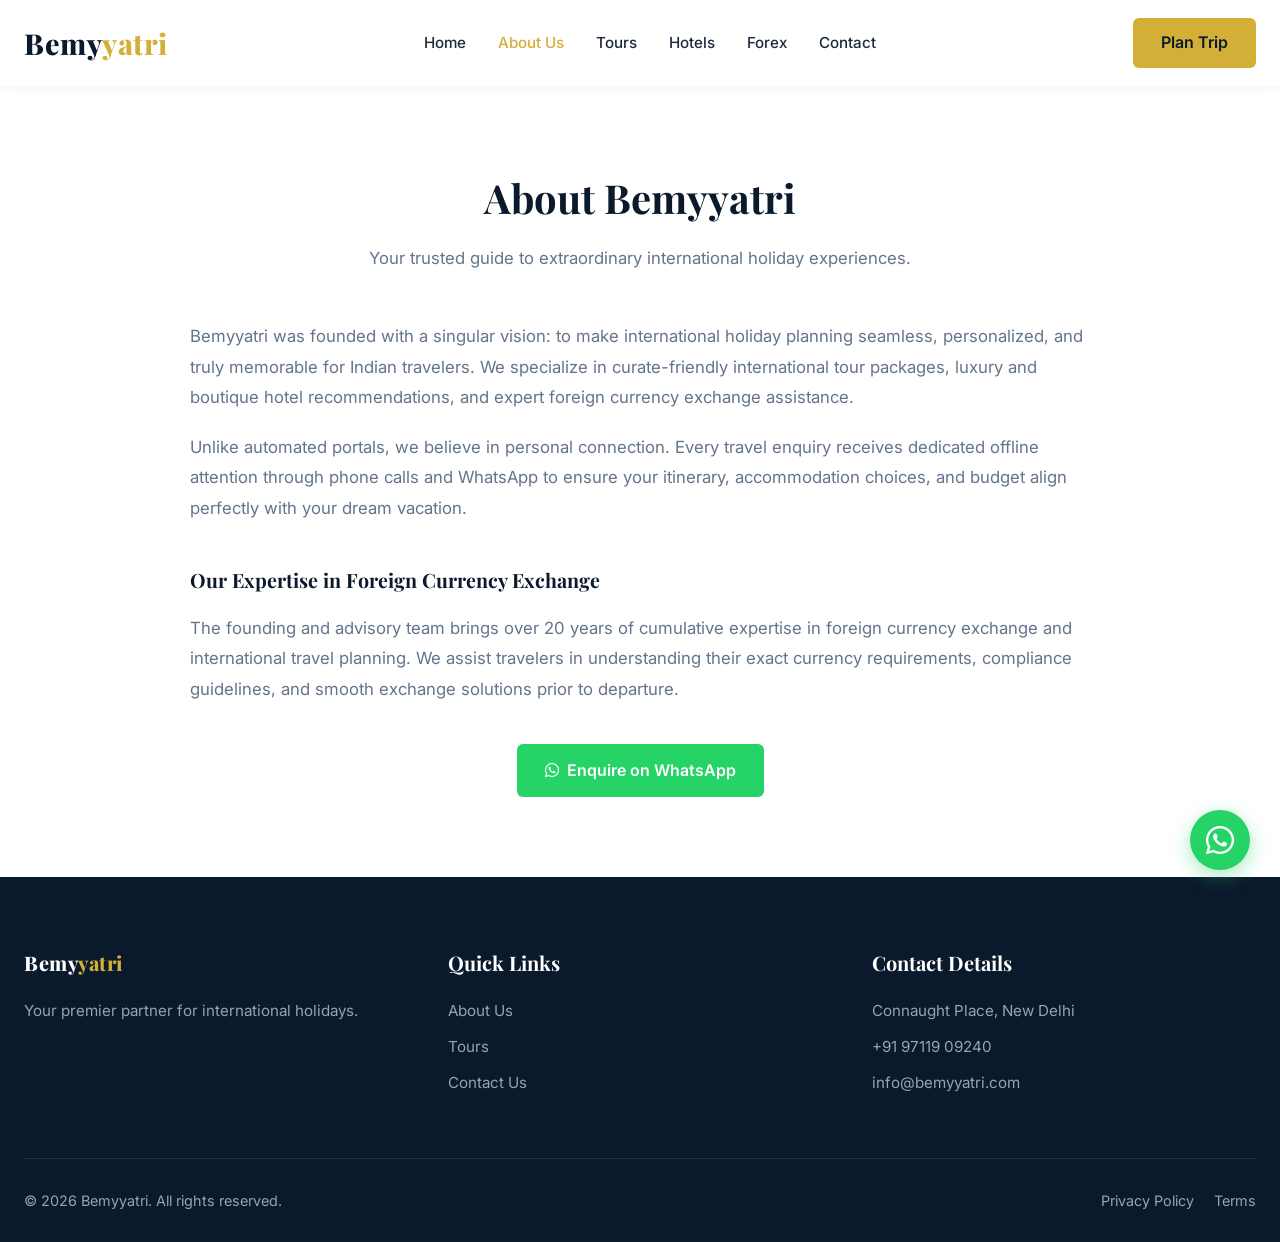
<file: about.html>
<!DOCTYPE html>
<html lang="en">
<head>
    <meta charset="UTF-8">
    <meta name="viewport" content="width=device-width, initial-scale=1.0">
    <title>About Us | Bemyyatri</title>
    <meta name="description" content="Learn more about Bemyyatri, our international travel planning expertise, and our 20+ years of collective experience in foreign currency exchange assistance.">
    <link rel="canonical" href="https://www.bemyyatri.com/about.html">
    <link rel="stylesheet" href="css/style.css">
    <link rel="stylesheet" href="https://cdnjs.cloudflare.com/ajax/libs/font-awesome/6.4.0/css/all.min.css">
    <link href="https://fonts.googleapis.com/css2?family=Inter:wght@400;500;600;700&family=Playfair+Display:wght@600;700;800&display=swap" rel="stylesheet">
</head>
<body>
    <header>
        <nav class="navbar">
            <a href="index.html" class="logo">Bemy<span>yatri</span></a>
            <ul class="nav-links">
                <li><a href="index.html">Home</a></li>
                <li><a href="about.html" class="active">About Us</a></li>
                <li><a href="tours.html">Tours</a></li>
                <li><a href="hotels.html">Hotels</a></li>
                <li><a href="forex.html">Forex</a></li>
                <li><a href="contact.html">Contact</a></li>
            </ul>
            <div class="nav-cta">
                <a href="booking.html" class="btn btn-primary">Plan Trip</a>
                <button class="mobile-menu-btn" id="menuBtn"><i class="fas fa-bars"></i></button>
            </div>
        </nav>
    </header>

    <section>
        <div class="section-header">
            <h2>About Bemyyatri</h2>
            <p>Your trusted guide to extraordinary international holiday experiences.</p>
        </div>
        <div style="max-width: 900px; margin: 0 auto; font-size: 1.05rem; color: var(--text-muted); line-height: 1.8;">
            <p style="margin-bottom: 20px;">Bemyyatri was founded with a singular vision: to make international holiday planning seamless, personalized, and truly memorable for Indian travelers. We specialize in curate-friendly international tour packages, luxury and boutique hotel recommendations, and expert foreign currency exchange assistance.</p>
            <p style="margin-bottom: 20px;">Unlike automated portals, we believe in personal connection. Every travel enquiry receives dedicated offline attention through phone calls and WhatsApp to ensure your itinerary, accommodation choices, and budget align perfectly with your dream vacation.</p>
            <h3 style="margin-top: 40px; margin-bottom: 15px; color: var(--primary-navy);">Our Expertise in Foreign Currency Exchange</h3>
            <p style="margin-bottom: 20px;">The founding and advisory team brings over 20 years of cumulative expertise in foreign currency exchange and international travel planning. We assist travelers in understanding their exact currency requirements, compliance guidelines, and smooth exchange solutions prior to departure.</p>
            <div style="margin-top: 40px; text-align: center;">
                <a href="https://wa.me/919711909240?text=Hello%20Bemyyatri,%20I%20would%20like%20to%20know%20more%20about%20your%20travel%20services." class="btn btn-whatsapp" target="_blank"><i class="fab fa-whatsapp"></i> Enquire on WhatsApp</a>
            </div>
        </div>
    </section>

    <footer>
        <div class="footer-grid">
            <div class="footer-col"><h3 class="logo" style="color:var(--white);">Bemy<span>yatri</span></h3><p>Your premier partner for international holidays.</p></div>
            <div class="footer-col"><h3>Quick Links</h3><ul><li><a href="about.html">About Us</a></li><li><a href="tours.html">Tours</a></li><li><a href="contact.html">Contact Us</a></li></ul></div>
            <div class="footer-col"><h3>Contact Details</h3><p>Connaught Place, New Delhi</p><p>+91 97119 09240</p><p>info@bemyyatri.com</p></div>
        </div>
        <div class="footer-bottom"><p>&copy; 2026 Bemyyatri. All rights reserved.</p><div class="footer-links-inline"><a href="privacy-policy.html">Privacy Policy</a><a href="terms-and-conditions.html">Terms</a></div></div>
    </footer>
    <a href="https://wa.me/919711909240" class="floating-whatsapp" target="_blank"><i class="fab fa-whatsapp"></i></a>
    <script src="js/config.js"></script><script src="js/main.js"></script>
</body>
</html>
</file>
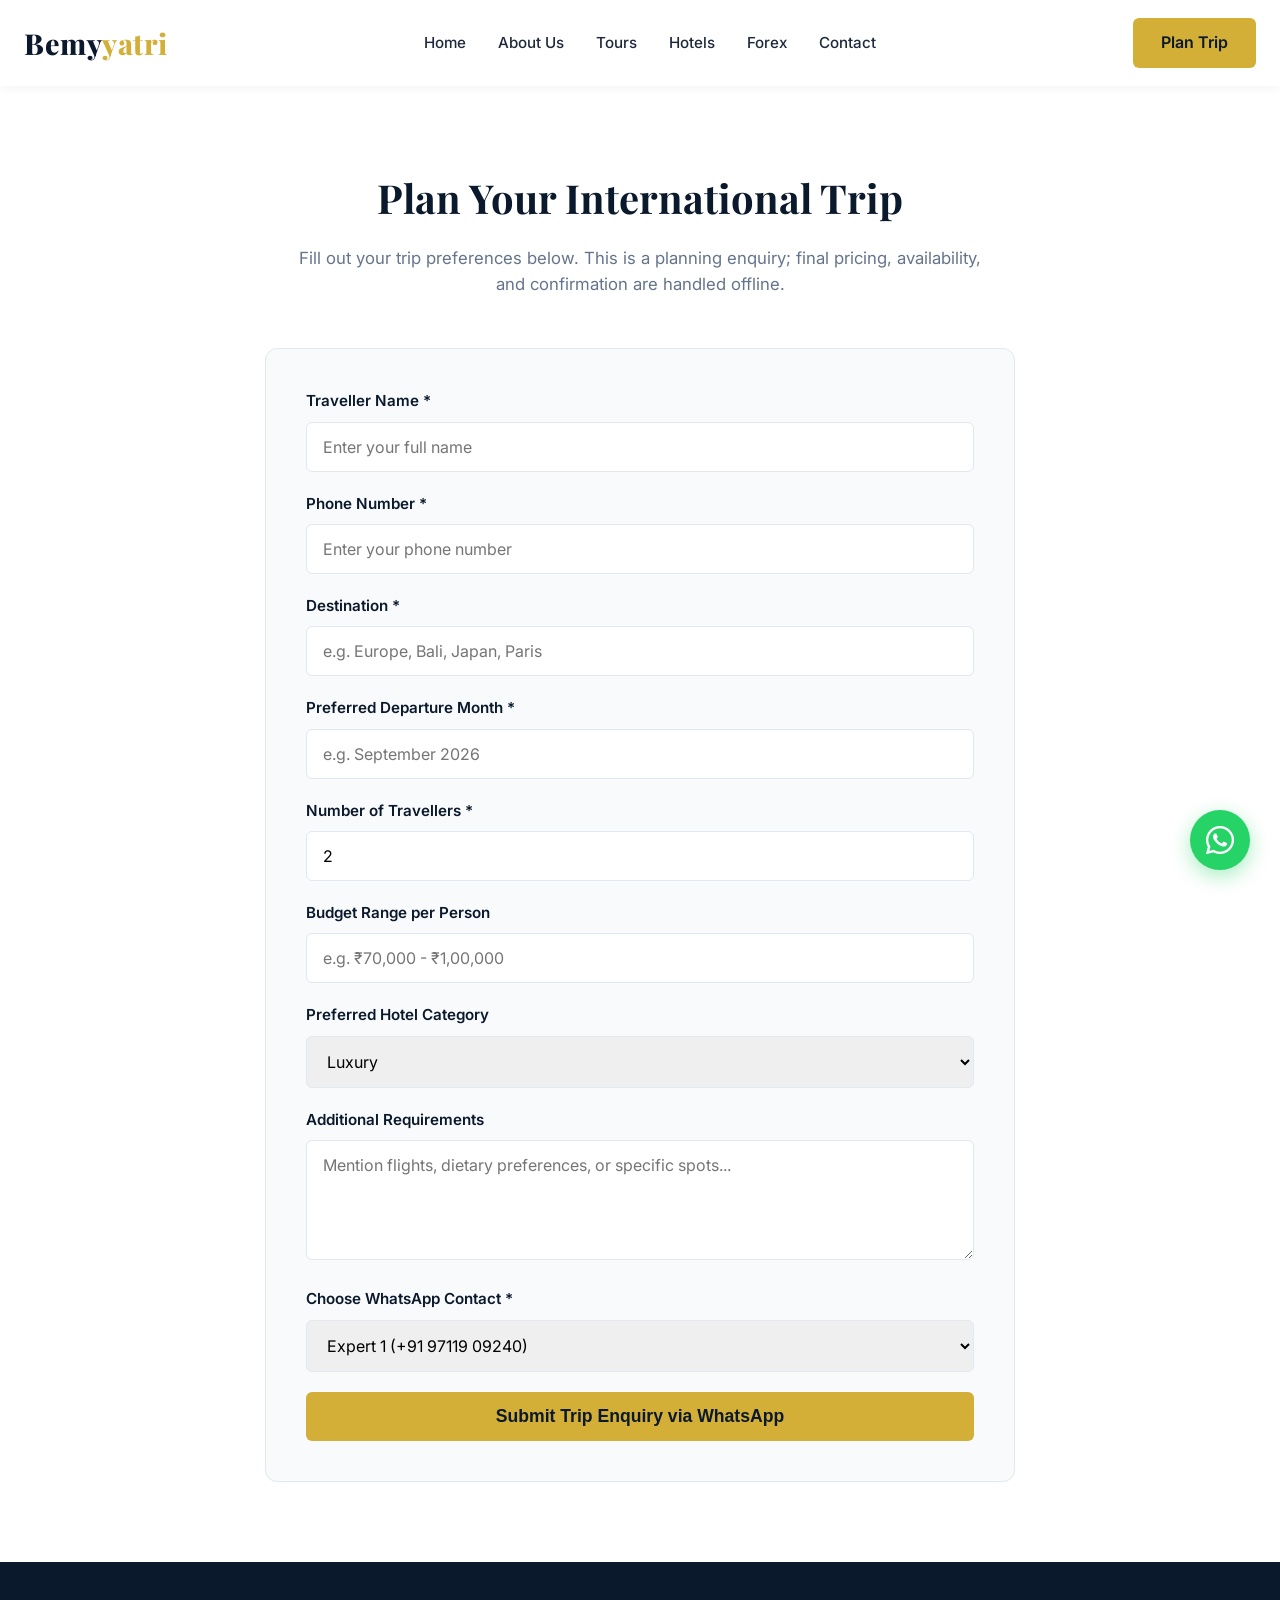
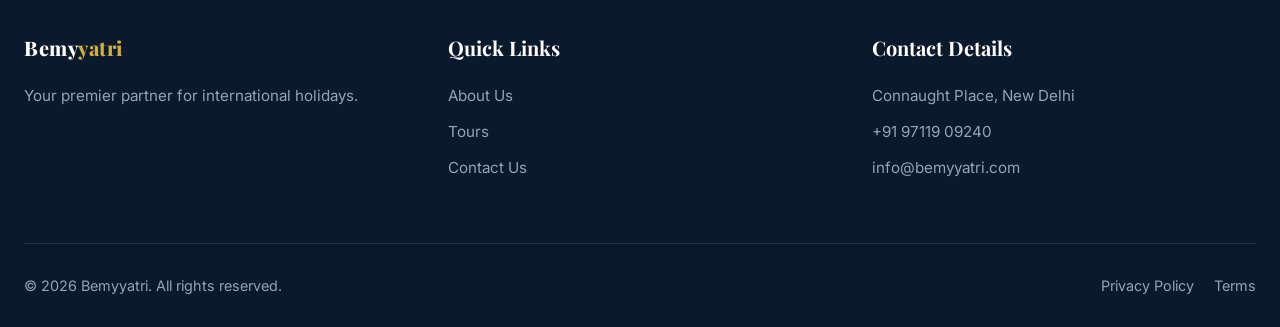
<file: booking.html>
<!DOCTYPE html>
<html lang="en">
<head>
    <meta charset="UTF-8">
    <meta name="viewport" content="width=device-width, initial-scale=1.0">
    <title>Plan Your Trip | Bemyyatri</title>
    <meta name="description" content="Submit your trip planning enquiry to Bemyyatri. Customized international holiday packages and hotel recommendations.">
    <link rel="canonical" href="https://www.bemyyatri.com/booking.html">
    <link rel="stylesheet" href="css/style.css">
    <link rel="stylesheet" href="https://cdnjs.cloudflare.com/ajax/libs/font-awesome/6.4.0/css/all.min.css">
    <link href="https://fonts.googleapis.com/css2?family=Inter:wght@400;500;600;700&family=Playfair+Display:wght@600;700;800&display=swap" rel="stylesheet">
</head>
<body>
    <header>
        <nav class="navbar">
            <a href="index.html" class="logo">Bemy<span>yatri</span></a>
            <ul class="nav-links">
                <li><a href="index.html">Home</a></li>
                <li><a href="about.html">About Us</a></li>
                <li><a href="tours.html">Tours</a></li>
                <li><a href="hotels.html">Hotels</a></li>
                <li><a href="forex.html">Forex</a></li>
                <li><a href="contact.html">Contact</a></li>
            </ul>
            <div class="nav-cta">
                <a href="booking.html" class="btn btn-primary active">Plan Trip</a>
                <button class="mobile-menu-btn" id="menuBtn"><i class="fas fa-bars"></i></button>
            </div>
        </nav>
    </header>

    <section>
        <div class="section-header">
            <h2>Plan Your International Trip</h2>
            <p>Fill out your trip preferences below. This is a planning enquiry; final pricing, availability, and confirmation are handled offline.</p>
        </div>
        <div style="max-width: 750px; margin: 0 auto; background: var(--light-bg); padding: 40px; border-radius: 12px; border: 1px solid var(--border-color);">
            <form id="bookingForm">
                <div class="form-group">
                    <label for="bName">Traveller Name *</label>
                    <input type="text" id="bName" class="form-control" required placeholder="Enter your full name">
                </div>
                <div class="form-group">
                    <label for="bPhone">Phone Number *</label>
                    <input type="tel" id="bPhone" class="form-control" required placeholder="Enter your phone number">
                </div>
                <div class="form-group">
                    <label for="bDestination">Destination *</label>
                    <input type="text" id="bDestination" class="form-control" required placeholder="e.g. Europe, Bali, Japan, Paris">
                </div>
                <div class="form-group">
                    <label for="bMonth">Preferred Departure Month *</label>
                    <input type="text" id="bMonth" class="form-control" required placeholder="e.g. September 2026">
                </div>
                <div class="form-group">
                    <label for="bTravellers">Number of Travellers *</label>
                    <input type="number" id="bTravellers" class="form-control" required min="1" value="2">
                </div>
                <div class="form-group">
                    <label for="bBudget">Budget Range per Person</label>
                    <input type="text" id="bBudget" class="form-control" placeholder="e.g. ₹70,000 - ₹1,00,000">
                </div>
                <div class="form-group">
                    <label for="bHotel">Preferred Hotel Category</label>
                    <select id="bHotel" class="form-control">
                        <option value="Luxury">Luxury</option>
                        <option value="Boutique">Boutique</option>
                        <option value="Family-Friendly">Family-Friendly</option>
                        <option value="Standard / Budget">Standard / Budget</option>
                    </select>
                </div>
                <div class="form-group">
                    <label for="bReq">Additional Requirements</label>
                    <textarea id="bReq" class="form-control" placeholder="Mention flights, dietary preferences, or specific spots..."></textarea>
                </div>
                <div class="form-group">
                    <label for="bWhatsappNum">Choose WhatsApp Contact *</label>
                    <select id="bWhatsappNum" class="form-control">
                        <option value="919711909240">Expert 1 (+91 97119 09240)</option>
                        <option value="919873353560">Expert 2 (+91 98733 53560)</option>
                    </select>
                </div>
                <button type="submit" class="btn btn-primary" style="width: 100%; font-size: 1.1rem; padding: 14px;">Submit Trip Enquiry via WhatsApp</button>
            </form>
        </div>
    </section>

    <footer>
        <div class="footer-grid">
            <div class="footer-col"><h3 class="logo" style="color:var(--white);">Bemy<span>yatri</span></h3><p>Your premier partner for international holidays.</p></div>
            <div class="footer-col"><h3>Quick Links</h3><ul><li><a href="about.html">About Us</a></li><li><a href="tours.html">Tours</a></li><li><a href="contact.html">Contact Us</a></li></ul></div>
            <div class="footer-col"><h3>Contact Details</h3><p>Connaught Place, New Delhi</p><p>+91 97119 09240</p><p>info@bemyyatri.com</p></div>
        </div>
        <div class="footer-bottom"><p>&copy; 2026 Bemyyatri. All rights reserved.</p><div class="footer-links-inline"><a href="privacy-policy.html">Privacy Policy</a><a href="terms-and-conditions.html">Terms</a></div></div>
    </footer>
    <a href="https://wa.me/919711909240" class="floating-whatsapp" target="_blank"><i class="fab fa-whatsapp"></i></a>

    <script src="js/config.js"></script>
    <script>
        document.getElementById("bookingForm").addEventListener("submit", function(e) {
            e.preventDefault();
            const name = document.getElementById("bName").value.trim();
            const phone = document.getElementById("bPhone").value.trim();
            const destination = document.getElementById("bDestination").value.trim();
            const month = document.getElementById("bMonth").value.trim();
            const travellers = document.getElementById("bTravellers").value.trim();
            const budget = document.getElementById("bBudget").value.trim() || "Flexible";
            const hotel = document.getElementById("bHotel").value;
            const req = document.getElementById("bReq").value.trim() || "None";
            const waNumber = document.getElementById("bWhatsappNum").value;

            if(!name || !phone || !destination || !month || !travellers) {
                alert("Please fill in all required fields.");
                return;
            }

            const text = `Hello Bemyyatri, I am interested in planning an international trip.\n\nName: ${name}\nPhone: ${phone}\nDestination: ${destination}\nTravel Month: ${month}\nTravellers: ${travellers}\nBudget: ${budget}\nHotel Category: ${hotel}\nAdditional Requirements: ${req}\n\nPlease contact me with more information.`;
            const url = `https://wa.me/${waNumber}?text=${encodeURIComponent(text)}`;
            window.open(url, '_blank');
        });
    </script>
    <script src="js/main.js"></script>
</body>
</html>
</file>
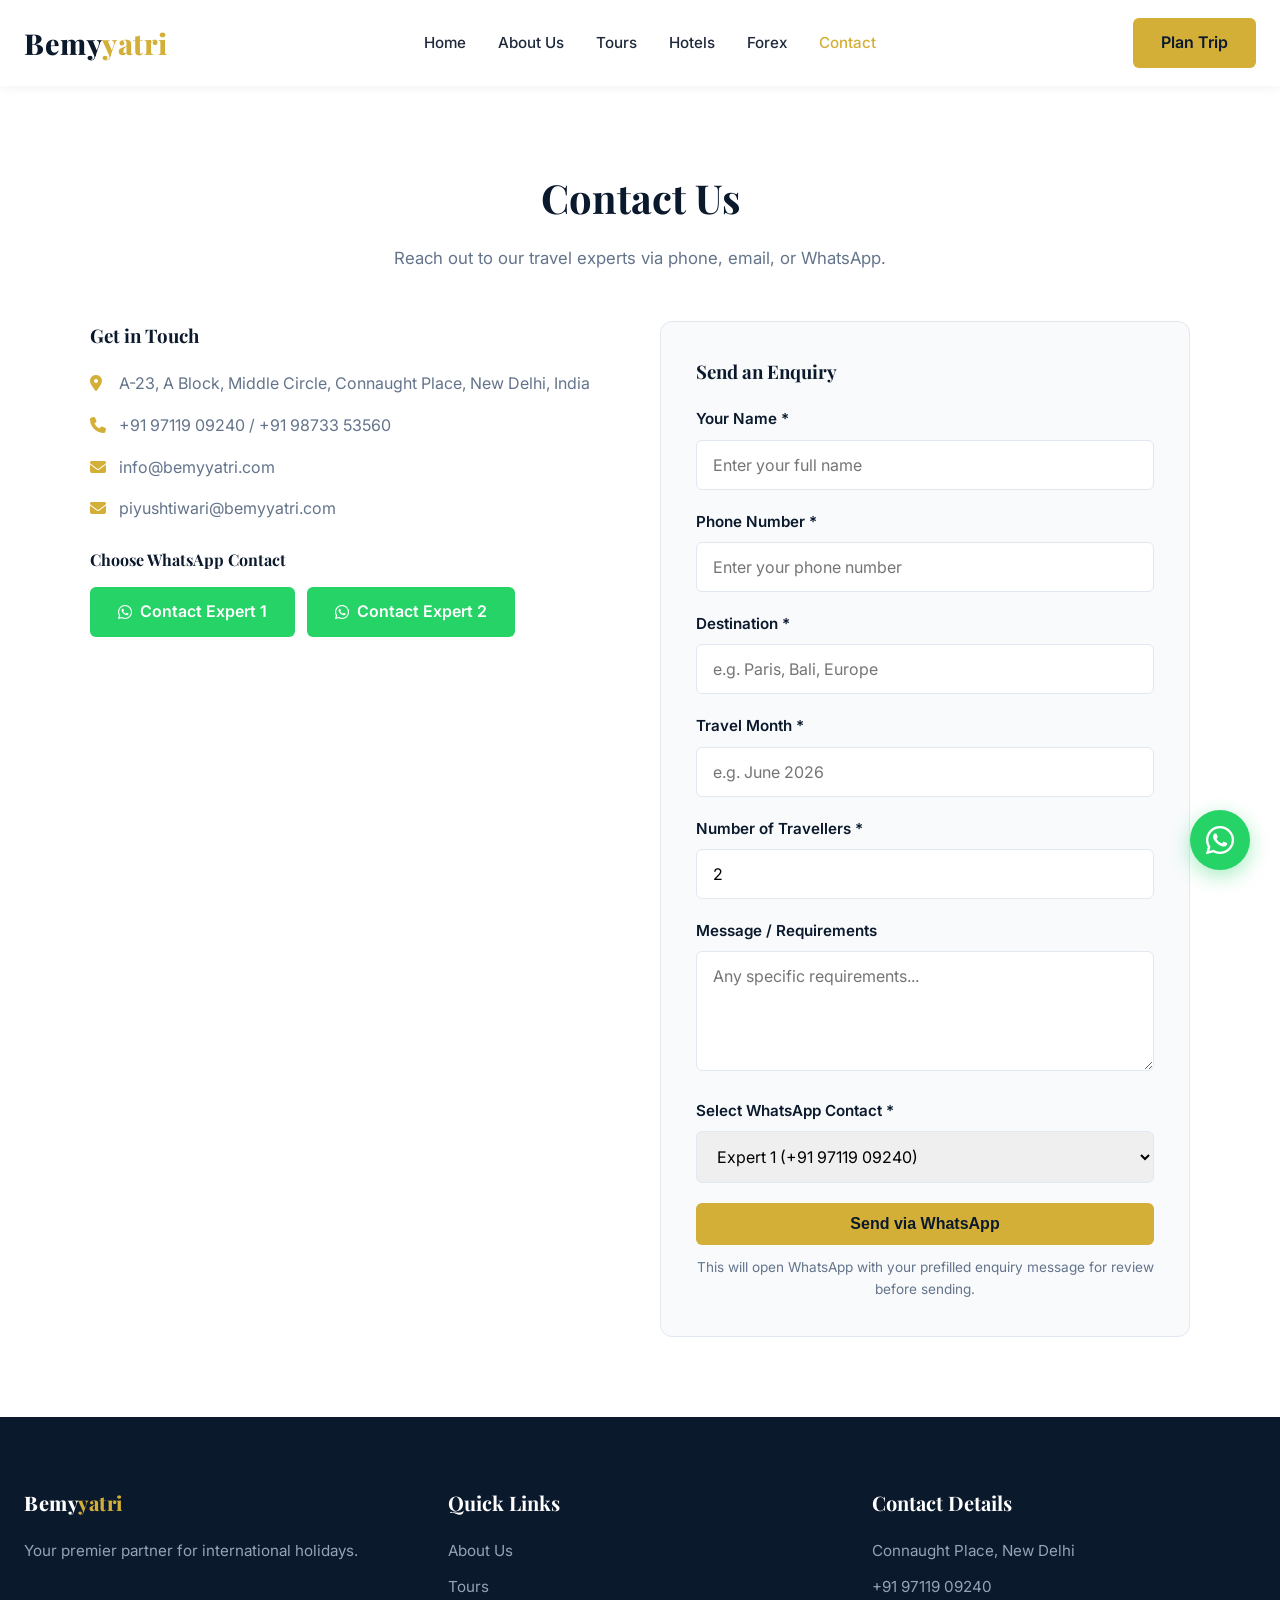
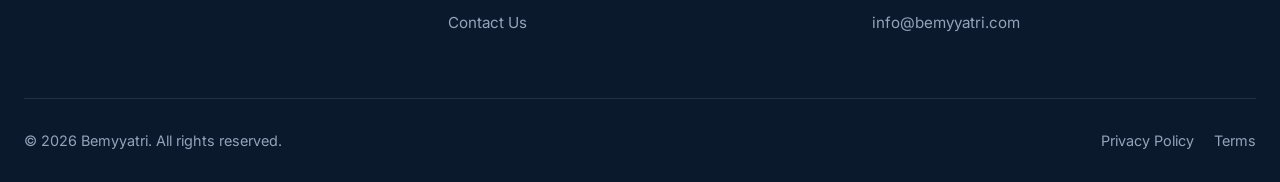
<file: contact.html>
<!DOCTYPE html>
<html lang="en">
<head>
    <meta charset="UTF-8">
    <meta name="viewport" content="width=device-width, initial-scale=1.0">
    <title>Contact Us | Bemyyatri</title>
    <meta name="description" content="Get in touch with Bemyyatri for international travel planning, holiday packages, and forex assistance. Connaught Place, New Delhi.">
    <link rel="canonical" href="https://www.bemyyatri.com/contact.html">
    <link rel="stylesheet" href="css/style.css">
    <link rel="stylesheet" href="https://cdnjs.cloudflare.com/ajax/libs/font-awesome/6.4.0/css/all.min.css">
    <link href="https://fonts.googleapis.com/css2?family=Inter:wght@400;500;600;700&family=Playfair+Display:wght@600;700;800&display=swap" rel="stylesheet">
</head>
<body>
    <header>
        <nav class="navbar">
            <a href="index.html" class="logo">Bemy<span>yatri</span></a>
            <ul class="nav-links">
                <li><a href="index.html">Home</a></li>
                <li><a href="about.html">About Us</a></li>
                <li><a href="tours.html">Tours</a></li>
                <li><a href="hotels.html">Hotels</a></li>
                <li><a href="forex.html">Forex</a></li>
                <li><a href="contact.html" class="active">Contact</a></li>
            </ul>
            <div class="nav-cta">
                <a href="booking.html" class="btn btn-primary">Plan Trip</a>
                <button class="mobile-menu-btn" id="menuBtn"><i class="fas fa-bars"></i></button>
            </div>
        </nav>
    </header>

    <section>
        <div class="section-header">
            <h2>Contact Us</h2>
            <p>Reach out to our travel experts via phone, email, or WhatsApp.</p>
        </div>
        <div style="display: grid; grid-template-columns: repeat(auto-fit, minmax(320px, 1fr)); gap: 40px; max-width: 1100px; margin: 0 auto;">
            <div>
                <h3 style="margin-bottom: 20px;">Get in Touch</h3>
                <p style="color: var(--text-muted); margin-bottom: 16px;"><i class="fas fa-map-marker-alt" style="color: var(--accent-gold); width: 25px;"></i> A-23, A Block, Middle Circle, Connaught Place, New Delhi, India</p>
                <p style="color: var(--text-muted); margin-bottom: 16px;"><i class="fas fa-phone" style="color: var(--accent-gold); width: 25px;"></i> <a href="tel:+919711909240">+91 97119 09240</a> / <a href="tel:+919873353560">+91 98733 53560</a></p>
                <p style="color: var(--text-muted); margin-bottom: 16px;"><i class="fas fa-envelope" style="color: var(--accent-gold); width: 25px;"></i> <a href="mailto:info@bemyyatri.com">info@bemyyatri.com</a></p>
                <p style="color: var(--text-muted); margin-bottom: 25px;"><i class="fas fa-envelope" style="color: var(--accent-gold); width: 25px;"></i> <a href="mailto:piyushtiwari@bemyyatri.com">piyushtiwari@bemyyatri.com</a></p>
                
                <h4 style="margin-bottom: 15px;">Choose WhatsApp Contact</h4>
                <div style="display: flex; gap: 12px; flex-wrap: wrap;">
                    <a href="https://wa.me/919711909240?text=Hello%20Bemyyatri,%20I%20would%20like%20to%20connect." class="btn btn-whatsapp" target="_blank"><i class="fab fa-whatsapp"></i> Contact Expert 1</a>
                    <a href="https://wa.me/919873353560?text=Hello%20Bemyyatri,%20I%20would%20like%20to%20connect." class="btn btn-whatsapp" target="_blank"><i class="fab fa-whatsapp"></i> Contact Expert 2</a>
                </div>
            </div>

            <div style="background: var(--light-bg); padding: 35px; border-radius: 12px; border: 1px solid var(--border-color);">
                <h3 style="margin-bottom: 20px;">Send an Enquiry</h3>
                <form id="contactForm">
                    <div class="form-group">
                        <label for="cName">Your Name *</label>
                        <input type="text" id="cName" class="form-control" required placeholder="Enter your full name">
                    </div>
                    <div class="form-group">
                        <label for="cPhone">Phone Number *</label>
                        <input type="tel" id="cPhone" class="form-control" required placeholder="Enter your phone number">
                    </div>
                    <div class="form-group">
                        <label for="cDestination">Destination *</label>
                        <input type="text" id="cDestination" class="form-control" required placeholder="e.g. Paris, Bali, Europe">
                    </div>
                    <div class="form-group">
                        <label for="cMonth">Travel Month *</label>
                        <input type="text" id="cMonth" class="form-control" required placeholder="e.g. June 2026">
                    </div>
                    <div class="form-group">
                        <label for="cTravellers">Number of Travellers *</label>
                        <input type="number" id="cTravellers" class="form-control" required min="1" value="2">
                    </div>
                    <div class="form-group">
                        <label for="cMessage">Message / Requirements</label>
                        <textarea id="cMessage" class="form-control" placeholder="Any specific requirements..."></textarea>
                    </div>
                    <div class="form-group">
                        <label for="cWhatsappNum">Select WhatsApp Contact *</label>
                        <select id="cWhatsappNum" class="form-control">
                            <option value="919711909240">Expert 1 (+91 97119 09240)</option>
                            <option value="919873353560">Expert 2 (+91 98733 53560)</option>
                        </select>
                    </div>
                    <button type="submit" class="btn btn-primary" style="width: 100%;">Send via WhatsApp</button>
                    <p style="font-size: 0.85rem; color: var(--text-muted); margin-top: 12px; text-align: center;">This will open WhatsApp with your prefilled enquiry message for review before sending.</p>
                </form>
            </div>
        </div>
    </section>

    <footer>
        <div class="footer-grid">
            <div class="footer-col"><h3 class="logo" style="color:var(--white);">Bemy<span>yatri</span></h3><p>Your premier partner for international holidays.</p></div>
            <div class="footer-col"><h3>Quick Links</h3><ul><li><a href="about.html">About Us</a></li><li><a href="tours.html">Tours</a></li><li><a href="contact.html">Contact Us</a></li></ul></div>
            <div class="footer-col"><h3>Contact Details</h3><p>Connaught Place, New Delhi</p><p>+91 97119 09240</p><p>info@bemyyatri.com</p></div>
        </div>
        <div class="footer-bottom"><p>&copy; 2026 Bemyyatri. All rights reserved.</p><div class="footer-links-inline"><a href="privacy-policy.html">Privacy Policy</a><a href="terms-and-conditions.html">Terms</a></div></div>
    </footer>
    <a href="https://wa.me/919711909240" class="floating-whatsapp" target="_blank"><i class="fab fa-whatsapp"></i></a>

    <script src="js/config.js"></script>
    <script>
        document.getElementById("contactForm").addEventListener("submit", function(e) {
            e.preventDefault();
            const name = document.getElementById("cName").value.trim();
            const phone = document.getElementById("cPhone").value.trim();
            const destination = document.getElementById("cDestination").value.trim();
            const month = document.getElementById("cMonth").value.trim();
            const travellers = document.getElementById("cTravellers").value.trim();
            const message = document.getElementById("cMessage").value.trim();
            const waNumber = document.getElementById("cWhatsappNum").value;

            if(!name || !phone || !destination || !month || !travellers) {
                alert("Please fill in all required fields.");
                return;
            }

            const text = `Hello Bemyyatri, I am interested in planning an international trip.\n\nName: ${name}\nPhone: ${phone}\nDestination: ${destination}\nTravel Month: ${month}\nTravellers: ${travellers}\nMessage: ${message || 'None'}\n\nPlease contact me with more information.`;
            const url = `https://wa.me/${waNumber}?text=${encodeURIComponent(text)}`;
            window.open(url, '_blank');
        });
    </script>
    <script src="js/main.js"></script>
</body>
</html>
</file>
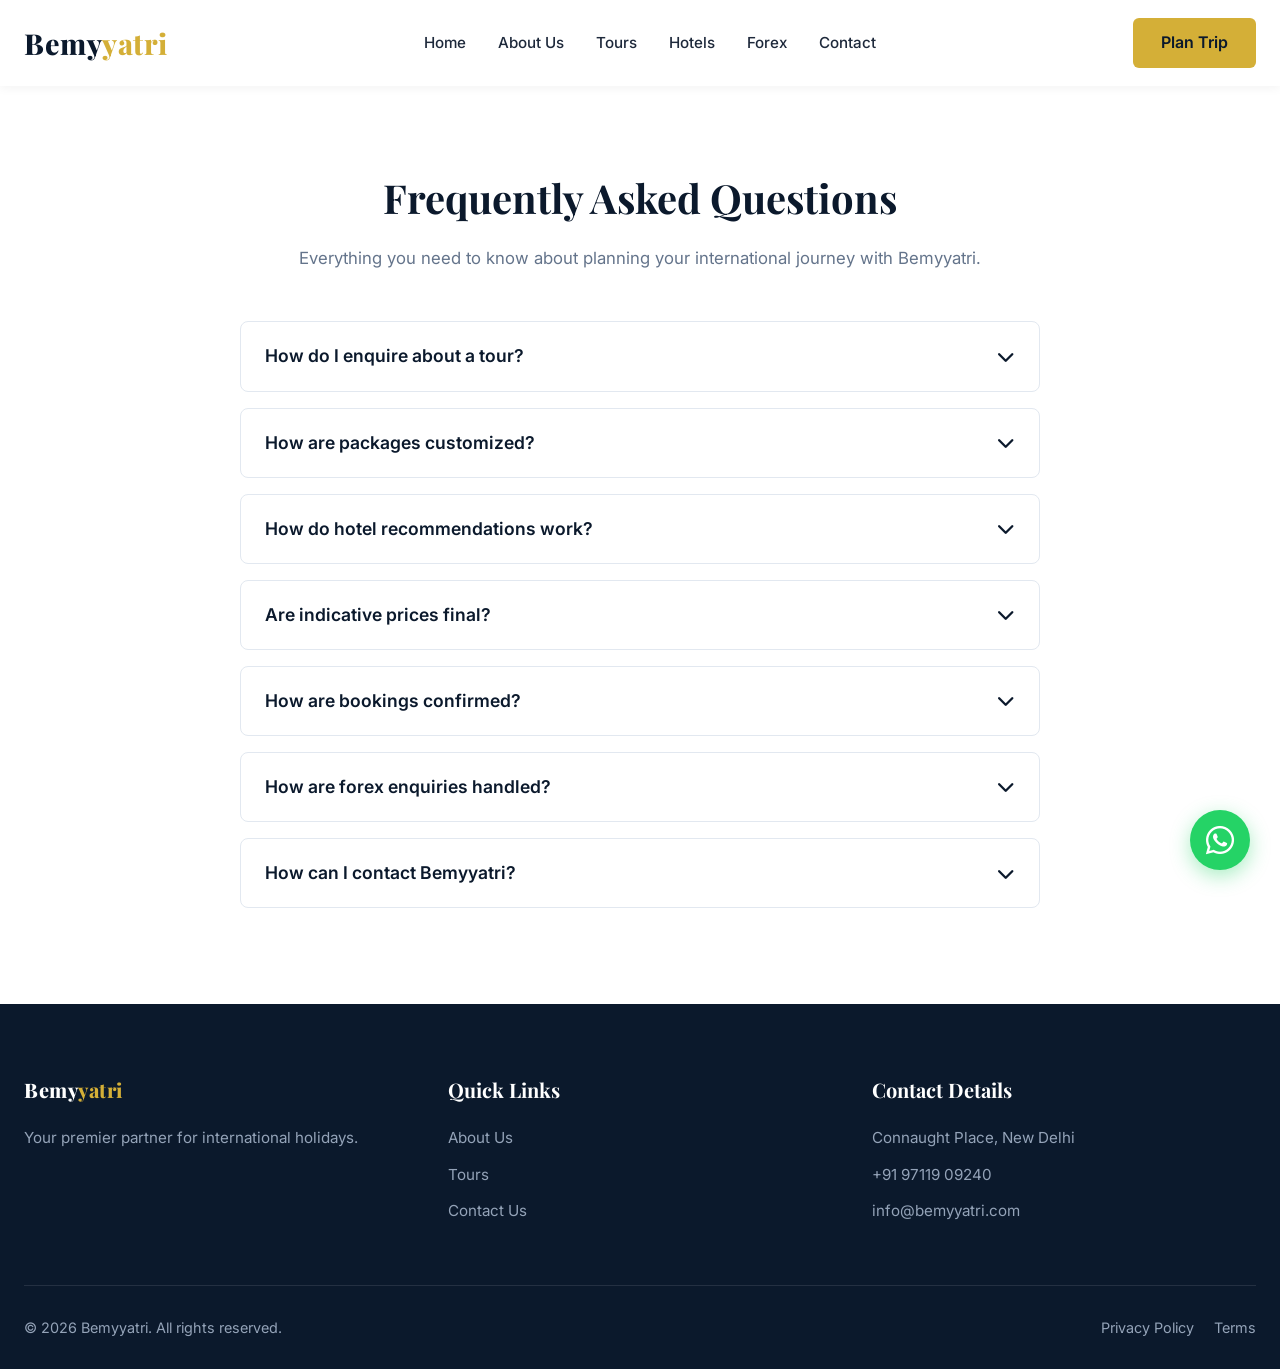
<file: faq.html>
<!DOCTYPE html>
<html lang="en">
<head>
    <meta charset="UTF-8">
    <meta name="viewport" content="width=device-width, initial-scale=1.0">
    <title>Frequently Asked Questions | Bemyyatri</title>
    <meta name="description" content="Find answers to common questions regarding tour enquiries, custom packages, hotel recommendations, and forex assistance at Bemyyatri.">
    <link rel="canonical" href="https://www.bemyyatri.com/faq.html">
    <link rel="stylesheet" href="css/style.css">
    <link rel="stylesheet" href="https://cdnjs.cloudflare.com/ajax/libs/font-awesome/6.4.0/css/all.min.css">
    <link href="https://fonts.googleapis.com/css2?family=Inter:wght@400;500;600;700&family=Playfair+Display:wght@600;700;800&display=swap" rel="stylesheet">
</head>
<body>
    <header>
        <nav class="navbar">
            <a href="index.html" class="logo">Bemy<span>yatri</span></a>
            <ul class="nav-links">
                <li><a href="index.html">Home</a></li>
                <li><a href="about.html">About Us</a></li>
                <li><a href="tours.html">Tours</a></li>
                <li><a href="hotels.html">Hotels</a></li>
                <li><a href="forex.html">Forex</a></li>
                <li><a href="contact.html">Contact</a></li>
            </ul>
            <div class="nav-cta">
                <a href="booking.html" class="btn btn-primary">Plan Trip</a>
                <button class="mobile-menu-btn" id="menuBtn"><i class="fas fa-bars"></i></button>
            </div>
        </nav>
    </header>

    <section>
        <div class="section-header">
            <h2>Frequently Asked Questions</h2>
            <p>Everything you need to know about planning your international journey with Bemyyatri.</p>
        </div>
        <div class="accordion">
            <div class="accordion-item">
                <div class="accordion-header">How do I enquire about a tour? <i class="fas fa-chevron-down"></i></div>
                <div class="accordion-body">You can click the "Enquire on WhatsApp" button on any tour package or fill out our trip planning form to send your details directly to our travel experts.</div>
            </div>
            <div class="accordion-item">
                <div class="accordion-header">How are packages customized? <i class="fas fa-chevron-down"></i></div>
                <div class="accordion-body">All our sample itineraries serve as a starting point. When you connect with us on WhatsApp or phone, we tailor the dates, destinations, activities, and hotels according to your exact preferences.</div>
            </div>
            <div class="accordion-item">
                <div class="accordion-header">How do hotel recommendations work? <i class="fas fa-chevron-down"></i></div>
                <div class="accordion-body">We recommend luxury, boutique, and family-friendly hotels based on your destination and budget. Availability and rates are confirmed offline during consultation.</div>
            </div>
            <div class="accordion-item">
                <div class="accordion-header">Are indicative prices final? <i class="fas fa-chevron-down"></i></div>
                <div class="accordion-body">No, prices shown on the website are indicative starting estimates. Final pricing depends on seasonal rates, flight costs, and customized inclusions.</div>
            </div>
            <div class="accordion-item">
                <div class="accordion-header">How are bookings confirmed? <i class="fas fa-chevron-down"></i></div>
                <div class="accordion-body">All bookings, payment arrangements, and confirmations are handled securely and directly offline through phone calls and WhatsApp communication.</div>
            </div>
            <div class="accordion-item">
                <div class="accordion-header">How are forex enquiries handled? <i class="fas fa-chevron-down"></i></div>
                <div class="accordion-body">Our team provides expert guidance on foreign currency exchange requirements, backed by over 20 years of collective experience, subject to offline verification.</div>
            </div>
            <div class="accordion-item">
                <div class="accordion-header">How can I contact Bemyyatri? <i class="fas fa-chevron-down"></i></div>
                <div class="accordion-body">You can reach us at our Connaught Place office in New Delhi, call us at +91 97119 09240 / +91 98733 53560, email us, or message us on WhatsApp anytime.</div>
            </div>
        </div>
    </section>

    <footer>
        <div class="footer-grid">
            <div class="footer-col"><h3 class="logo" style="color:var(--white);">Bemy<span>yatri</span></h3><p>Your premier partner for international holidays.</p></div>
            <div class="footer-col"><h3>Quick Links</h3><ul><li><a href="about.html">About Us</a></li><li><a href="tours.html">Tours</a></li><li><a href="contact.html">Contact Us</a></li></ul></div>
            <div class="footer-col"><h3>Contact Details</h3><p>Connaught Place, New Delhi</p><p>+91 97119 09240</p><p>info@bemyyatri.com</p></div>
        </div>
        <div class="footer-bottom"><p>&copy; 2026 Bemyyatri. All rights reserved.</p><div class="footer-links-inline"><a href="privacy-policy.html">Privacy Policy</a><a href="terms-and-conditions.html">Terms</a></div></div>
    </footer>
    <a href="https://wa.me/919711909240" class="floating-whatsapp" target="_blank"><i class="fab fa-whatsapp"></i></a>

    <script src="js/config.js"></script><script src="js/main.js"></script>
</body>
</html>
</file>
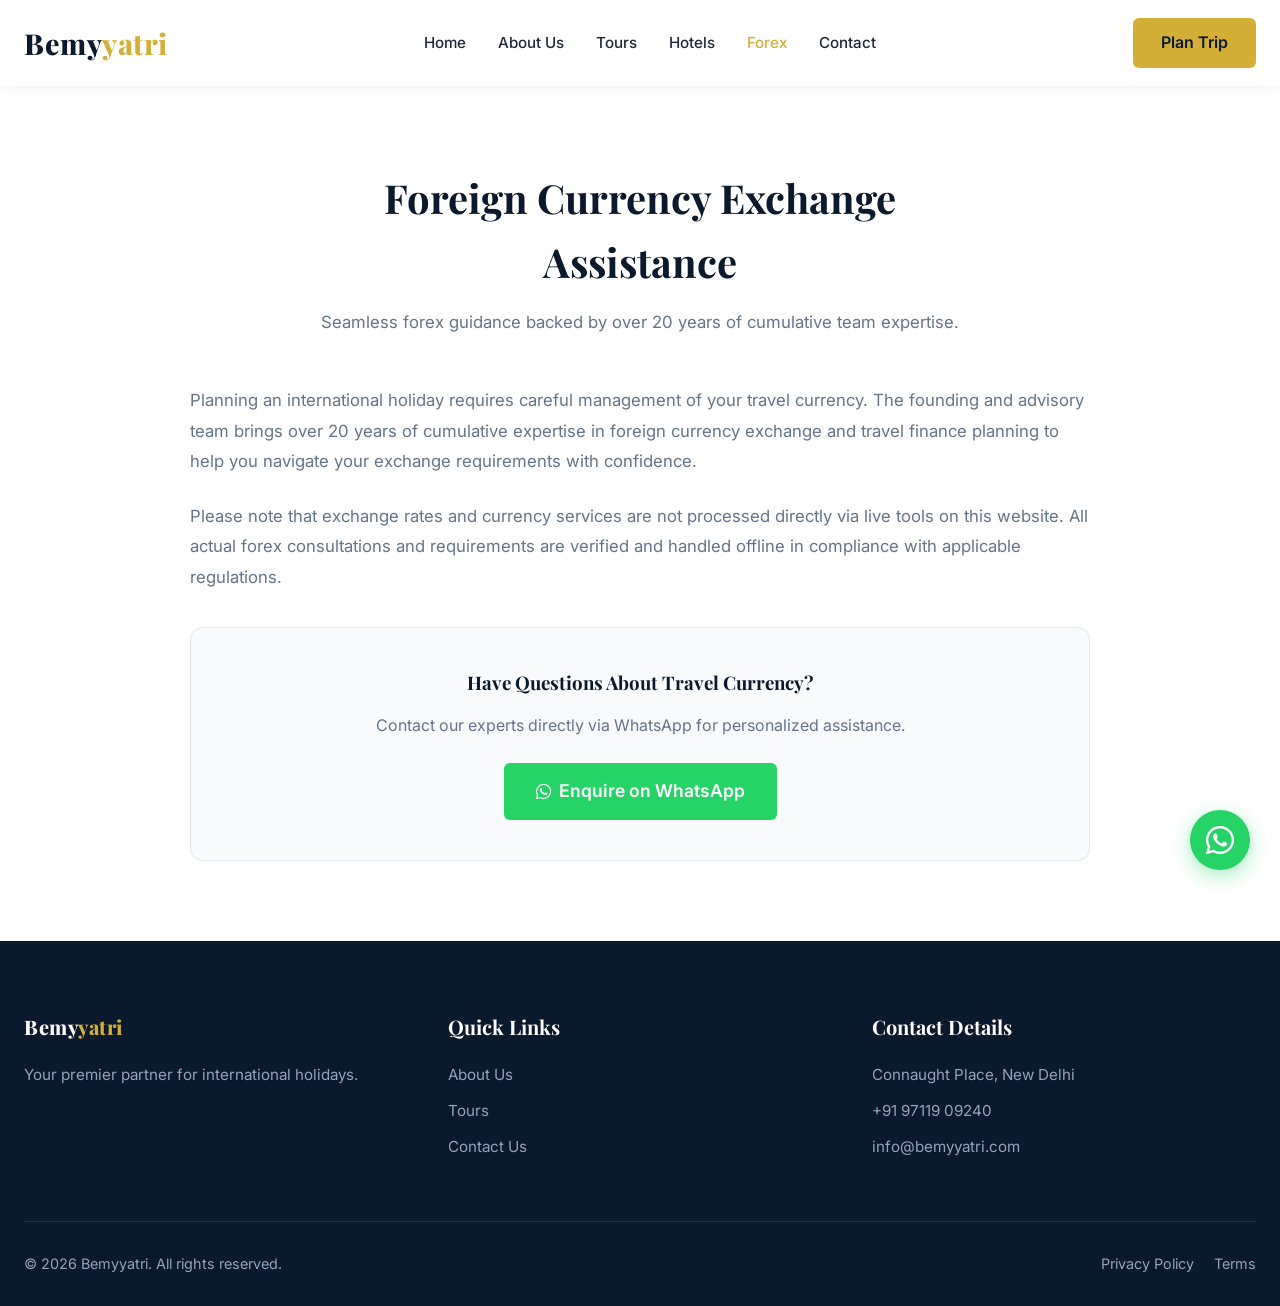
<file: forex.html>
<!DOCTYPE html>
<html lang="en">
<head>
    <meta charset="UTF-8">
    <meta name="viewport" content="width=device-width, initial-scale=1.0">
    <title>Foreign Currency Exchange Assistance | Bemyyatri</title>
    <meta name="description" content="Expert foreign currency exchange assistance and guidance backed by over 20 years of team experience with Bemyyatri.">
    <link rel="canonical" href="https://www.bemyyatri.com/forex.html">
    <link rel="stylesheet" href="css/style.css">
    <link rel="stylesheet" href="https://cdnjs.cloudflare.com/ajax/libs/font-awesome/6.4.0/css/all.min.css">
    <link href="https://fonts.googleapis.com/css2?family=Inter:wght@400;500;600;700&family=Playfair+Display:wght@600;700;800&display=swap" rel="stylesheet">
</head>
<body>
    <header>
        <nav class="navbar">
            <a href="index.html" class="logo">Bemy<span>yatri</span></a>
            <ul class="nav-links">
                <li><a href="index.html">Home</a></li>
                <li><a href="about.html">About Us</a></li>
                <li><a href="tours.html">Tours</a></li>
                <li><a href="hotels.html">Hotels</a></li>
                <li><a href="forex.html" class="active">Forex</a></li>
                <li><a href="contact.html">Contact</a></li>
            </ul>
            <div class="nav-cta">
                <a href="booking.html" class="btn btn-primary">Plan Trip</a>
                <button class="mobile-menu-btn" id="menuBtn"><i class="fas fa-bars"></i></button>
            </div>
        </nav>
    </header>

    <section>
        <div class="section-header">
            <h2>Foreign Currency Exchange Assistance</h2>
            <p>Seamless forex guidance backed by over 20 years of cumulative team expertise.</p>
        </div>
        <div style="max-width: 900px; margin: 0 auto;">
            <p style="color: var(--text-muted); font-size: 1.05rem; line-height: 1.8; margin-bottom: 25px;">Planning an international holiday requires careful management of your travel currency. The founding and advisory team brings over 20 years of cumulative expertise in foreign currency exchange and travel finance planning to help you navigate your exchange requirements with confidence.</p>
            <p style="color: var(--text-muted); font-size: 1.05rem; line-height: 1.8; margin-bottom: 35px;">Please note that exchange rates and currency services are not processed directly via live tools on this website. All actual forex consultations and requirements are verified and handled offline in compliance with applicable regulations.</p>
            
            <div style="background: var(--light-bg); padding: 40px; border-radius: 12px; text-align: center; border: 1px solid var(--border-color);">
                <h3 style="margin-bottom: 15px;">Have Questions About Travel Currency?</h3>
                <p style="color: var(--text-muted); margin-bottom: 25px;">Contact our experts directly via WhatsApp for personalized assistance.</p>
                <a href="https://wa.me/919711909240?text=Hello%20Bemyyatri,%20I%20have%20an%20enquiry%20regarding%20foreign%20currency%20exchange%20assistance." class="btn btn-whatsapp" target="_blank" style="font-size: 1.1rem; padding: 14px 32px;"><i class="fab fa-whatsapp"></i> Enquire on WhatsApp</a>
            </div>
        </div>
    </section>

    <footer>
        <div class="footer-grid">
            <div class="footer-col"><h3 class="logo" style="color:var(--white);">Bemy<span>yatri</span></h3><p>Your premier partner for international holidays.</p></div>
            <div class="footer-col"><h3>Quick Links</h3><ul><li><a href="about.html">About Us</a></li><li><a href="tours.html">Tours</a></li><li><a href="contact.html">Contact Us</a></li></ul></div>
            <div class="footer-col"><h3>Contact Details</h3><p>Connaught Place, New Delhi</p><p>+91 97119 09240</p><p>info@bemyyatri.com</p></div>
        </div>
        <div class="footer-bottom"><p>&copy; 2026 Bemyyatri. All rights reserved.</p><div class="footer-links-inline"><a href="privacy-policy.html">Privacy Policy</a><a href="terms-and-conditions.html">Terms</a></div></div>
    </footer>
    <a href="https://wa.me/919711909240" class="floating-whatsapp" target="_blank"><i class="fab fa-whatsapp"></i></a>

    <script src="js/config.js"></script><script src="js/main.js"></script>
</body>
</html>
</file>
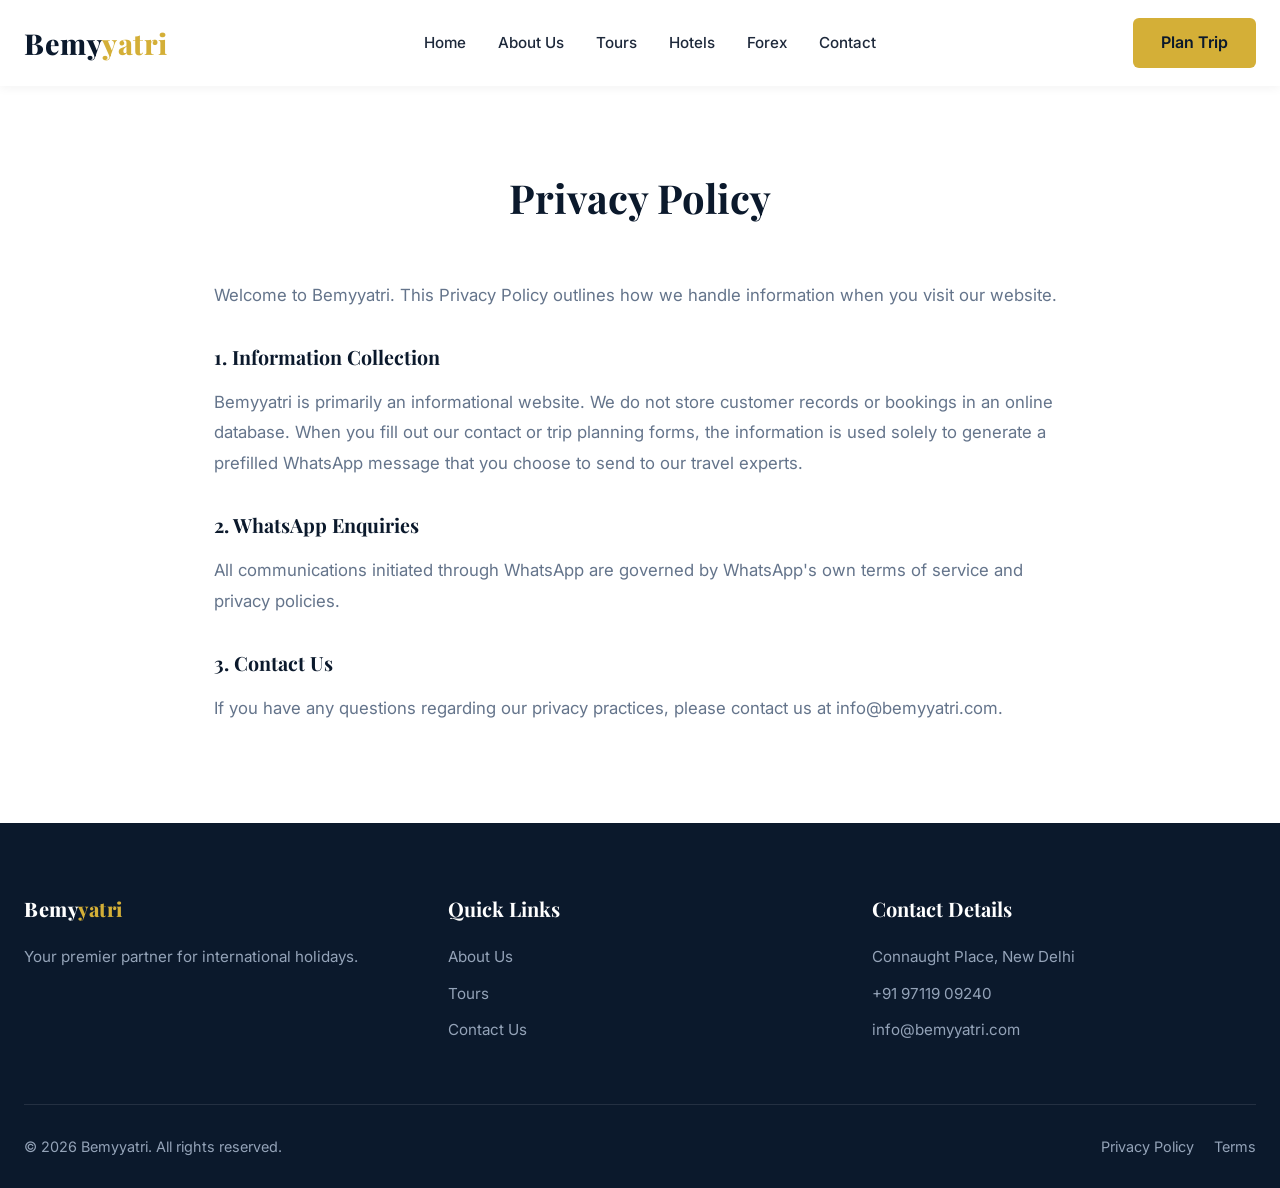
<file: privacy-policy.html>
<!DOCTYPE html>
<html lang="en">
<head>
    <meta charset="UTF-8">
    <meta name="viewport" content="width=device-width, initial-scale=1.0">
    <title>Privacy Policy | Bemyyatri</title>
    <meta name="description" content="Privacy Policy for Bemyyatri. Informational website and offline WhatsApp enquiry handling.">
    <link rel="canonical" href="https://www.bemyyatri.com/privacy-policy.html">
    <link rel="stylesheet" href="css/style.css">
    <link rel="stylesheet" href="https://cdnjs.cloudflare.com/ajax/libs/font-awesome/6.4.0/css/all.min.css">
    <link href="https://fonts.googleapis.com/css2?family=Inter:wght@400;500;600;700&family=Playfair+Display:wght@600;700;800&display=swap" rel="stylesheet">
</head>
<body>
    <header>
        <nav class="navbar">
            <a href="index.html" class="logo">Bemy<span>yatri</span></a>
            <ul class="nav-links">
                <li><a href="index.html">Home</a></li>
                <li><a href="about.html">About Us</a></li>
                <li><a href="tours.html">Tours</a></li>
                <li><a href="hotels.html">Hotels</a></li>
                <li><a href="forex.html">Forex</a></li>
                <li><a href="contact.html">Contact</a></li>
            </ul>
            <div class="nav-cta"><a href="booking.html" class="btn btn-primary">Plan Trip</a></div>
        </nav>
    </header>

    <section style="max-width: 900px;">
        <div class="section-header"><h2>Privacy Policy</h2></div>
        <div style="color: var(--text-muted); line-height: 1.8; font-size: 1.05rem;">
            <p style="margin-bottom: 20px;">Welcome to Bemyyatri. This Privacy Policy outlines how we handle information when you visit our website.</p>
            <h3 style="margin-top: 30px; margin-bottom: 12px; color: var(--primary-navy);">1. Information Collection</h3>
            <p style="margin-bottom: 20px;">Bemyyatri is primarily an informational website. We do not store customer records or bookings in an online database. When you fill out our contact or trip planning forms, the information is used solely to generate a prefilled WhatsApp message that you choose to send to our travel experts.</p>
            <h3 style="margin-top: 30px; margin-bottom: 12px; color: var(--primary-navy);">2. WhatsApp Enquiries</h3>
            <p style="margin-bottom: 20px;">All communications initiated through WhatsApp are governed by WhatsApp's own terms of service and privacy policies.</p>
            <h3 style="margin-top: 30px; margin-bottom: 12px; color: var(--primary-navy);">3. Contact Us</h3>
            <p style="margin-bottom: 20px;">If you have any questions regarding our privacy practices, please contact us at info@bemyyatri.com.</p>
        </div>
    </section>

    <footer>
        <div class="footer-grid">
            <div class="footer-col"><h3 class="logo" style="color:var(--white);">Bemy<span>yatri</span></h3><p>Your premier partner for international holidays.</p></div>
            <div class="footer-col"><h3>Quick Links</h3><ul><li><a href="about.html">About Us</a></li><li><a href="tours.html">Tours</a></li><li><a href="contact.html">Contact Us</a></li></ul></div>
            <div class="footer-col"><h3>Contact Details</h3><p>Connaught Place, New Delhi</p><p>+91 97119 09240</p><p>info@bemyyatri.com</p></div>
        </div>
        <div class="footer-bottom"><p>&copy; 2026 Bemyyatri. All rights reserved.</p><div class="footer-links-inline"><a href="privacy-policy.html">Privacy Policy</a><a href="terms-and-conditions.html">Terms</a></div></div>
    </footer>
    <script src="js/config.js"></script><script src="js/main.js"></script>
</body>
</html>
</file>
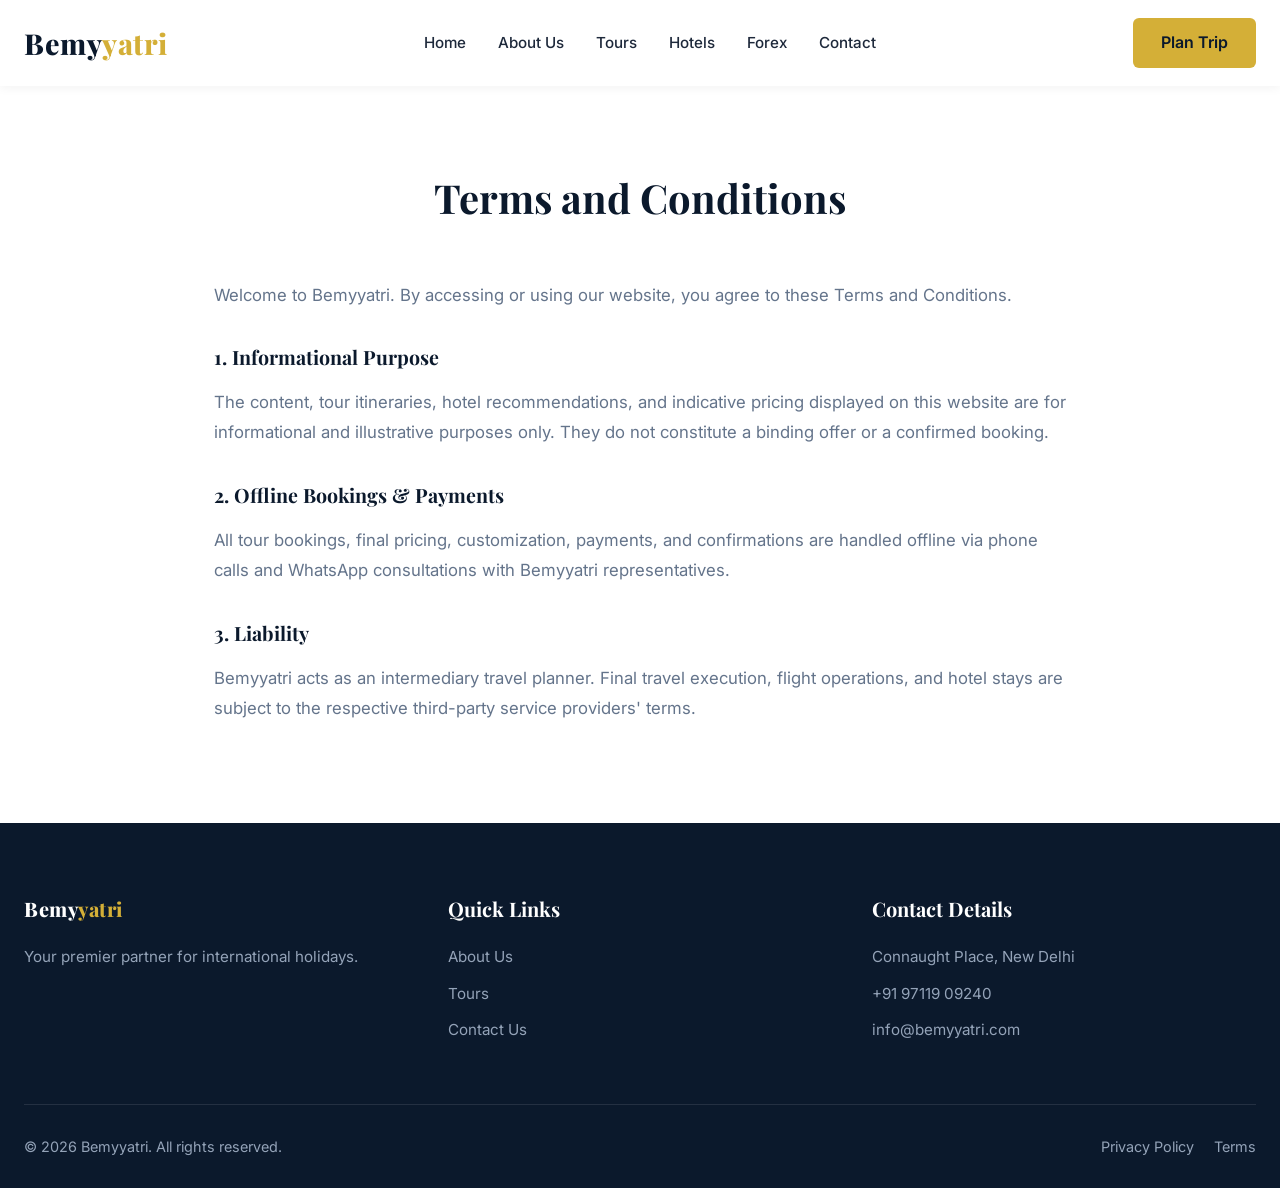
<file: terms-and-conditions.html>
<!DOCTYPE html>
<html lang="en">
<head>
    <meta charset="UTF-8">
    <meta name="viewport" content="width=device-width, initial-scale=1.0">
    <title>Terms and Conditions | Bemyyatri</title>
    <meta name="description" content="Terms and Conditions for Bemyyatri international holiday planning and offline booking enquiries.">
    <link rel="canonical" href="https://www.bemyyatri.com/terms-and-conditions.html">
    <link rel="stylesheet" href="css/style.css">
    <link rel="stylesheet" href="https://cdnjs.cloudflare.com/ajax/libs/font-awesome/6.4.0/css/all.min.css">
    <link href="https://fonts.googleapis.com/css2?family=Inter:wght@400;500;600;700&family=Playfair+Display:wght@600;700;800&display=swap" rel="stylesheet">
</head>
<body>
    <header>
        <nav class="navbar">
            <a href="index.html" class="logo">Bemy<span>yatri</span></a>
            <ul class="nav-links">
                <li><a href="index.html">Home</a></li>
                <li><a href="about.html">About Us</a></li>
                <li><a href="tours.html">Tours</a></li>
                <li><a href="hotels.html">Hotels</a></li>
                <li><a href="forex.html">Forex</a></li>
                <li><a href="contact.html">Contact</a></li>
            </ul>
            <div class="nav-cta"><a href="booking.html" class="btn btn-primary">Plan Trip</a></div>
        </nav>
    </header>

    <section style="max-width: 900px;">
        <div class="section-header"><h2>Terms and Conditions</h2></div>
        <div style="color: var(--text-muted); line-height: 1.8; font-size: 1.05rem;">
            <p style="margin-bottom: 20px;">Welcome to Bemyyatri. By accessing or using our website, you agree to these Terms and Conditions.</p>
            <h3 style="margin-top: 30px; margin-bottom: 12px; color: var(--primary-navy);">1. Informational Purpose</h3>
            <p style="margin-bottom: 20px;">The content, tour itineraries, hotel recommendations, and indicative pricing displayed on this website are for informational and illustrative purposes only. They do not constitute a binding offer or a confirmed booking.</p>
            <h3 style="margin-top: 30px; margin-bottom: 12px; color: var(--primary-navy);">2. Offline Bookings & Payments</h3>
            <p style="margin-bottom: 20px;">All tour bookings, final pricing, customization, payments, and confirmations are handled offline via phone calls and WhatsApp consultations with Bemyyatri representatives.</p>
            <h3 style="margin-top: 30px; margin-bottom: 12px; color: var(--primary-navy);">3. Liability</h3>
            <p style="margin-bottom: 20px;">Bemyyatri acts as an intermediary travel planner. Final travel execution, flight operations, and hotel stays are subject to the respective third-party service providers' terms.</p>
        </div>
    </section>

    <footer>
        <div class="footer-grid">
            <div class="footer-col"><h3 class="logo" style="color:var(--white);">Bemy<span>yatri</span></h3><p>Your premier partner for international holidays.</p></div>
            <div class="footer-col"><h3>Quick Links</h3><ul><li><a href="about.html">About Us</a></li><li><a href="tours.html">Tours</a></li><li><a href="contact.html">Contact Us</a></li></ul></div>
            <div class="footer-col"><h3>Contact Details</h3><p>Connaught Place, New Delhi</p><p>+91 97119 09240</p><p>info@bemyyatri.com</p></div>
        </div>
        <div class="footer-bottom"><p>&copy; 2026 Bemyyatri. All rights reserved.</p><div class="footer-links-inline"><a href="privacy-policy.html">Privacy Policy</a><a href="terms-and-conditions.html">Terms</a></div></div>
    </footer>
    <script src="js/config.js"></script><script src="js/main.js"></script>
</body>
</html>
</file>
<file: css/style.css>
/* ==========================================
   BEMYIYATRI DESIGN SYSTEM & STYLESHEET
   ========================================== */
:root {
    --primary-navy: #0B192C;
    --secondary-navy: #1E3E62;
    --accent-gold: #D4AF37;
    --accent-gold-hover: #C5A028;
    --sky-blue: #64B5F6;
    --light-bg: #F8FAFC;
    --white: #FFFFFF;
    --text-dark: #1E293B;
    --text-muted: #64748B;
    --border-color: #E2E8F0;
    --transition: all 0.3s ease;
    --shadow: 0 10px 25px -5px rgba(11, 25, 44, 0.08), 0 8px 10px -6px rgba(11, 25, 44, 0.08);
}

* {
    margin: 0;
    padding: 0;
    box-sizing: border-box;
}

html {
    scroll-behavior: smooth;
}

body {
    font-family: 'Inter', system-ui, -apple-system, sans-serif;
    color: var(--text-dark);
    background-color: var(--white);
    line-height: 1.6;
    overflow-x: hidden;
}

/* Typography & Links */
h1, h2, h3, h4, h5, h6 {
    font-family: 'Playfair Display', serif, Georgia;
    color: var(--primary-navy);
    font-weight: 700;
}

a {
    text-decoration: none;
    color: inherit;
    transition: var(--transition);
}

ul {
    list-style: none;
}

/* Buttons & CTAs */
.btn {
    display: inline-flex;
    align-items: center;
    justify-content: center;
    gap: 8px;
    padding: 12px 28px;
    font-size: 1rem;
    font-weight: 600;
    border-radius: 6px;
    cursor: pointer;
    transition: var(--transition);
    border: none;
    text-align: center;
}

.btn-primary {
    background-color: var(--accent-gold);
    color: var(--primary-navy);
}

.btn-primary:hover {
    background-color: var(--accent-gold-hover);
    transform: translateY(-2px);
    box-shadow: var(--shadow);
}

.btn-secondary {
    background-color: transparent;
    color: var(--white);
    border: 2px solid var(--white);
}

.btn-secondary:hover {
    background-color: var(--white);
    color: var(--primary-navy);
}

.btn-outline {
    background-color: transparent;
    color: var(--primary-navy);
    border: 2px solid var(--primary-navy);
}

.btn-outline:hover {
    background-color: var(--primary-navy);
    color: var(--white);
}

.btn-whatsapp {
    background-color: #25D366;
    color: var(--white);
}

.btn-whatsapp:hover {
    background-color: #20BA5A;
    transform: translateY(-2px);
    box-shadow: 0 5px 15px rgba(37, 211, 102, 0.3);
}

/* Navigation Bar */
header {
    position: sticky;
    top: 0;
    left: 0;
    width: 100%;
    background-color: var(--white);
    box-shadow: 0 2px 10px rgba(0,0,0,0.05);
    z-index: 1000;
}

.navbar {
    max-width: 1280px;
    margin: 0 auto;
    padding: 18px 24px;
    display: flex;
    align-items: center;
    justify-content: space-between;
}

.logo {
    font-family: 'Playfair Display', serif;
    font-size: 1.8rem;
    font-weight: 800;
    color: var(--primary-navy);
    letter-spacing: 0.5px;
}

.logo span {
    color: var(--accent-gold);
}

.nav-links {
    display: flex;
    align-items: center;
    gap: 32px;
}

.nav-links a {
    font-weight: 500;
    color: var(--text-dark);
    font-size: 0.95rem;
}

.nav-links a:hover, .nav-links a.active {
    color: var(--accent-gold);
}

.nav-cta {
    display: flex;
    align-items: center;
    gap: 16px;
}

.mobile-menu-btn {
    display: none;
    background: none;
    border: none;
    font-size: 1.5rem;
    color: var(--primary-navy);
    cursor: pointer;
}

/* Hero Section */
.hero {
    position: relative;
    height: 85vh;
    min-height: 550px;
    display: flex;
    align-items: center;
    justify-content: center;
    background: linear-gradient(rgba(11,25,44,0.65), rgba(11,25,44,0.65)), url('https://images.unsplash.com/photo-1488646953014-85cb44e25828?auto=format&fit=crop&w=1920&q=80') center/cover no-repeat;
    text-align: center;
    color: var(--white);
    padding: 0 20px;
}

.hero-content {
    max-width: 850px;
}

.hero h1 {
    font-size: 3.2rem;
    color: var(--white);
    margin-bottom: 20px;
    line-height: 1.2;
}

.hero p {
    font-size: 1.2rem;
    color: #E2E8F0;
    margin-bottom: 35px;
}

.hero-btns {
    display: flex;
    justify-content: center;
    gap: 16px;
    flex-wrap: wrap;
}

/* Section Common */
section {
    padding: 80px 24px;
    max-width: 1280px;
    margin: 0 auto;
}

.section-header {
    text-align: center;
    max-width: 700px;
    margin: 0 auto 50px auto;
}

.section-header h2 {
    font-size: 2.5rem;
    margin-bottom: 15px;
}

.section-header p {
    color: var(--text-muted);
    font-size: 1.05rem;
}

/* Grid Layouts */
.grid-3 {
    display: grid;
    grid-template-columns: repeat(auto-fit, minmax(350px, 1fr));
    gap: 30px;
}

.grid-4 {
    display: grid;
    grid-template-columns: repeat(auto-fit, minmax(260px, 1fr));
    gap: 24px;
}

/* Cards */
.card {
    background: var(--white);
    border-radius: 12px;
    overflow: hidden;
    box-shadow: var(--shadow);
    transition: var(--transition);
    border: 1px solid var(--border-color);
    display: flex;
    flex-direction: column;
}

.card:hover {
    transform: translateY(-6px);
    box-shadow: 0 20px 30px -10px rgba(11, 25, 44, 0.12);
}

.card-img {
    height: 220px;
    width: 100%;
    object-fit: cover;
}

.card-body {
    padding: 24px;
    display: flex;
    flex-direction: column;
    flex-grow: 1;
}

.card-title {
    font-size: 1.35rem;
    margin-bottom: 10px;
}

.card-text {
    color: var(--text-muted);
    font-size: 0.95rem;
    margin-bottom: 20px;
    flex-grow: 1;
}

.card-footer-info {
    display: flex;
    align-items: center;
    justify-content: space-between;
    margin-bottom: 20px;
    font-size: 0.9rem;
    font-weight: 600;
    color: var(--secondary-navy);
}

.card-actions {
    display: flex;
    gap: 12px;
}

.card-actions .btn {
    flex: 1;
    padding: 10px 16px;
    font-size: 0.9rem;
}

/* Why Choose Us */
.features-bg {
    background-color: var(--light-bg);
    max-width: 100%;
}

.feature-box {
    background: var(--white);
    padding: 36px 28px;
    border-radius: 12px;
    text-align: center;
    box-shadow: var(--shadow);
    border: 1px solid var(--border-color);
}

.feature-box i {
    font-size: 2.5rem;
    color: var(--accent-gold);
    margin-bottom: 20px;
}

.feature-box h3 {
    font-size: 1.25rem;
    margin-bottom: 12px;
}

.feature-box p {
    color: var(--text-muted);
    font-size: 0.95rem;
}

/* Forms & Inputs */
.form-group {
    margin-bottom: 20px;
}

.form-group label {
    display: block;
    font-weight: 600;
    margin-bottom: 8px;
    font-size: 0.95rem;
    color: var(--primary-navy);
}

.form-control {
    width: 100%;
    padding: 14px 16px;
    border: 1px solid var(--border-color);
    border-radius: 6px;
    font-size: 1rem;
    font-family: inherit;
    transition: var(--transition);
}

.form-control:focus {
    outline: none;
    border-color: var(--accent-gold);
    box-shadow: 0 0 0 3px rgba(212, 175, 55, 0.15);
}

textarea.form-control {
    resize: vertical;
    min-height: 120px;
}

/* FAQ Accordion */
.accordion {
    max-width: 800px;
    margin: 0 auto;
}

.accordion-item {
    background: var(--white);
    border: 1px solid var(--border-color);
    border-radius: 8px;
    margin-bottom: 16px;
    overflow: hidden;
}

.accordion-header {
    padding: 20px 24px;
    font-weight: 600;
    font-size: 1.1rem;
    color: var(--primary-navy);
    cursor: pointer;
    display: flex;
    justify-content: space-between;
    align-items: center;
}

.accordion-body {
    padding: 0 24px 20px 24px;
    color: var(--text-muted);
    display: none;
    font-size: 0.95rem;
}

.accordion-item.active .accordion-body {
    display: block;
}

/* Floating WhatsApp Button */
.floating-whatsapp {
    position: fixed;
    bottom: 30px;
    right: 30px;
    background-color: #25D366;
    color: var(--white);
    width: 60px;
    height: 60px;
    border-radius: 50%;
    display: flex;
    align-items: center;
    justify-content: center;
    font-size: 2rem;
    box-shadow: 0 6px 20px rgba(37, 211, 102, 0.4);
    z-index: 999;
    transition: var(--transition);
}

.floating-whatsapp:hover {
    transform: scale(1.1);
    background-color: #20BA5A;
}

/* Footer */
footer {
    background-color: var(--primary-navy);
    color: var(--white);
    padding: 70px 24px 30px 24px;
}

.footer-grid {
    max-width: 1280px;
    margin: 0 auto;
    display: grid;
    grid-template-columns: repeat(auto-fit, minmax(250px, 1fr));
    gap: 40px;
    margin-bottom: 50px;
}

.footer-col h3 {
    color: var(--white);
    font-size: 1.25rem;
    margin-bottom: 20px;
}

.footer-col p, .footer-col li a {
    color: #94A3B8;
    font-size: 0.95rem;
    margin-bottom: 12px;
    display: block;
}

.footer-col li a:hover {
    color: var(--accent-gold);
    padding-left: 5px;
}

.footer-bottom {
    max-width: 1280px;
    margin: 0 auto;
    padding-top: 30px;
    border-top: 1px solid rgba(255,255,255,0.1);
    display: flex;
    justify-content: space-between;
    align-items: center;
    flex-wrap: wrap;
    gap: 16px;
    font-size: 0.9rem;
    color: #94A3B8;
}

.footer-links-inline {
    display: flex;
    gap: 20px;
}

.footer-links-inline a {
    color: #94A3B8;
}

.footer-links-inline a:hover {
    color: var(--white);
}

/* Responsive Breakpoints */
@media (max-width: 992px) {
    .nav-links {
        display: none;
        position: absolute;
        top: 100%;
        left: 0;
        width: 100%;
        background: var(--white);
        flex-direction: column;
        padding: 24px;
        box-shadow: 0 10px 20px rgba(0,0,0,0.1);
        gap: 16px;
    }
    .nav-links.active {
        display: flex;
    }
    .mobile-menu-btn {
        display: block;
    }
    .hero h1 {
        font-size: 2.5rem;
    }
}
</file>
